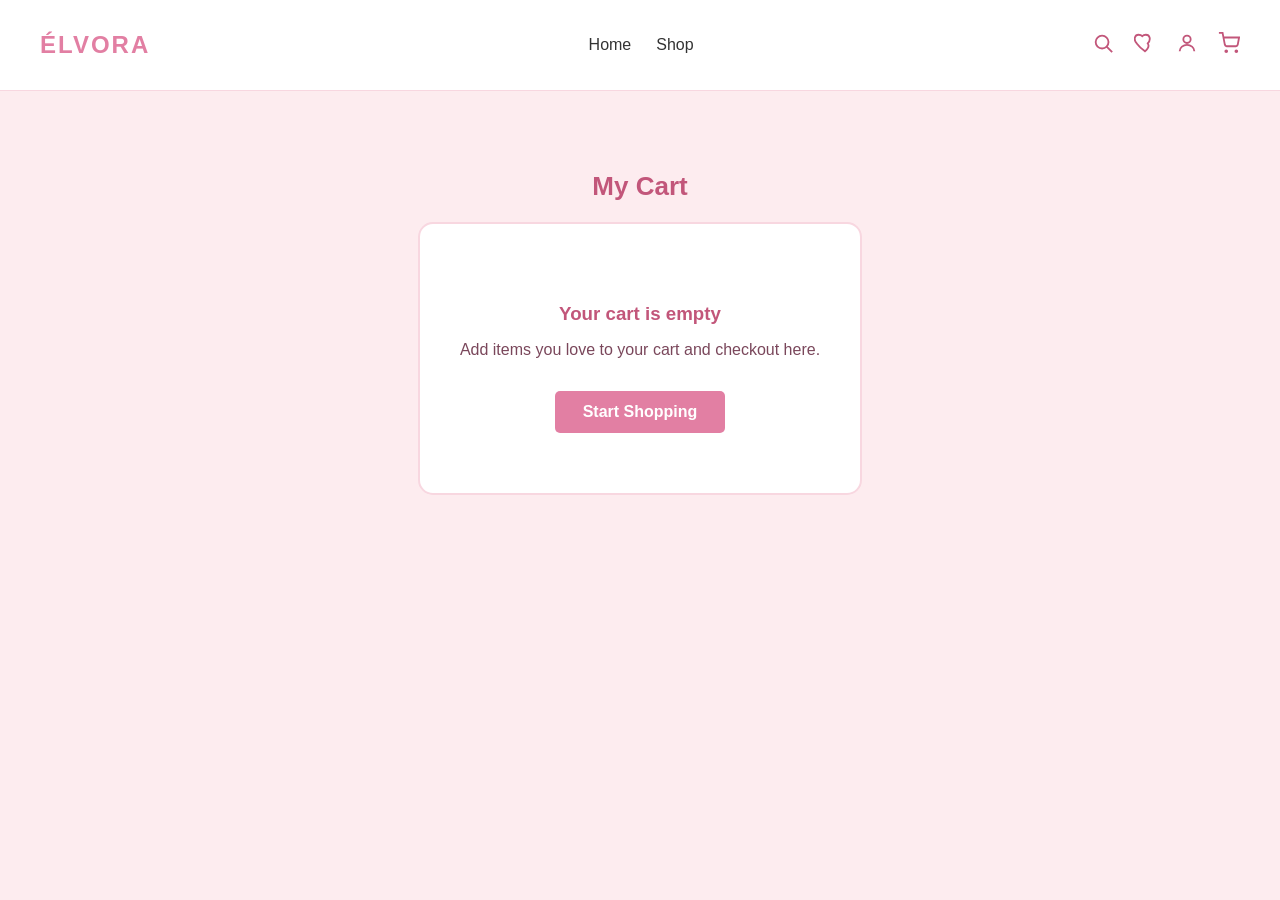
<file: cart.html>
<!DOCTYPE html>
<html lang="en">
<head>
    <meta charset="UTF-8">
    <meta name="viewport" content="width=device-width, initial-scale=1.0">
    <title>ELVORA - Cart</title>
    <link rel="stylesheet" href="style.css">
</head>
<body>

<nav class="navbar">
    <div class="logo">ÉLVORA</div>

    <ul class="nav-links">
        <li><a href="home.html">Home</a></li>
        <li><a href="shop.html">Shop</a></li>
    </ul>

    <div class="nav-icons">
        <!-- Search Icon -->
        <a href="#" id="search-btn" class="icon">
            <svg width="22" height="22" viewBox="0 0 24 24" fill="none">
                <circle cx="11" cy="11" r="7" stroke="#C2567A" stroke-width="2"/>
                <line x1="16" y1="16" x2="22" y2="22" stroke="#C2567A" stroke-width="2"/>
            </svg>
        </a>

        <!-- Wishlist Icon -->
        <a href="wishlist.html" class="icon">
            <svg width="22" height="22" viewBox="0 0 24 24" fill="none">
                <path d="M12 21s-6-4.35-9-8.5C-1 8 1 3 5 3c2.54 0 4 1.5 4 1.5S10.46 3 13 3c4 0 6 5 2 9.5C18 16.65 12 21 12 21z"
                      stroke="#C2567A" stroke-width="2" fill="none"/>
            </svg>
        </a>

        <!-- Profile Icon -->
        <a href="#" id="profile-btn" class="icon">
            <svg width="22" height="22" viewBox="0 0 24 24" fill="none">
                <circle cx="12" cy="8" r="4" stroke="#C2567A" stroke-width="2"/>
                <path d="M4 21c0-4 4-7 8-7s8 3 8 7" stroke="#C2567A" stroke-width="2" fill="none"/>
            </svg>
        </a>

        <!-- Cart Icon -->
        <a href="cart.html" class="icon">
            <svg width="22" height="22" viewBox="0 0 24 24" fill="none">
                <circle cx="9" cy="21" r="1" stroke="#C2567A" stroke-width="2"/>
                <circle cx="20" cy="21" r="1" stroke="#C2567A" stroke-width="2"/>
                <path d="M1 1h4l2.5 13a2 2 0 0 0 2 1.5h10a2 2 0 0 0 2-1.5L23 6H6"
                      stroke="#C2567A" stroke-width="2" fill="none"/>
            </svg>
        </a>
    </div>
</nav>

<!-- Search Modal -->
<div id="search-panel" class="search-modal" aria-label="Search panel">
    <span class="close-btn" id="search-close">&times;</span>
    <div class="search-modal-content">
        <input id="search-input" type="text" placeholder="Search products, categories...">
        <button id="search-submit" class="btn">Search</button>
    </div>
</div>

<!-- Profile Modal -->
<div id="profile-panel" class="search-modal" aria-label="Profile panel">
    <span class="close-btn" id="profile-close">&times;</span>
    <div class="search-modal-content">
        <h2>Your Account</h2>
        <a href="myaccount.html" class="btn">My Account</a>
        <a href="myorders.html" class="btn">Orders</a>
        <a href="wishlist.html" class="btn">Wishlist</a>
        <button class="btn" onclick="logoutUser()">Logout</button>
    </div>
</div>

<div class="container">
    <h2 class="section-title">My Cart</h2>

    <div id="cart-container">
        <div id="empty-cart" class="empty-state">
            <h3>Your cart is empty</h3>
            <p>Add items you love to your cart and checkout here.</p>
            <a href="shop.html" class="btn">Start Shopping</a>
        </div>
    </div>

    <div id="cart-total" class="cart-total"></div>
</div>

<script>
// Modal functionality
const searchBtn = document.getElementById('search-btn');
const profileBtn = document.getElementById('profile-btn');
const searchPanel = document.getElementById('search-panel');
const profilePanel = document.getElementById('profile-panel');
const searchClose = document.getElementById('search-close');
const profileClose = document.getElementById('profile-close');

searchBtn.addEventListener('click', e => { e.preventDefault(); searchPanel.style.display = 'flex'; });
profileBtn.addEventListener('click', e => { e.preventDefault(); profilePanel.style.display = 'flex'; });
searchClose.addEventListener('click', () => { searchPanel.style.display = 'none'; });
profileClose.addEventListener('click', () => { profilePanel.style.display = 'none'; });
window.addEventListener('click', e => {
    if (e.target === searchPanel) searchPanel.style.display = 'none';
    if (e.target === profilePanel) profilePanel.style.display = 'none';
});

// Full productsData from wishlist.html
const productsData = {
    dress1: { title: "Elegant Pink Feather Dress", price: "₹1,299", images: ["images/shop-dress-01.jpg"] },
    dress2: { title: "Soft Pink Corset Dress", price: "₹1,499", images: ["images/dress2.jpg.jpg"] },
    dress3: { title: "Elegant Bodycon Dress", price: "₹1,799", images: ["images/dress3.jpg.jpg"] },
    dress4: { title: "Summer Frill Dress", price: "₹1,099", images: ["images/shop-dress-02.jpg"] },
    dress5: { title: "Cotton Midi Dress", price: "₹1,399", images: ["images/dress1.jpg.jpg"] },
    dress6: { title: "Chic Wrap Dress", price: "₹1,899", images: ["images/download (13).jpg"] },
    top1: { title: "White Ruffle Top", price: "₹799", images: ["images/top1.jpg.jpg"] },
    top2: { title: "Pink Satin Top", price: "₹899", images: ["images/top2.jpg.jpg"] },
    top3: { title: "Off-Shoulder Top", price: "₹999", images: ["images/top3.jpg.jpg"] },
    top4: { title: "Floral Puff Sleeve Top", price: "₹899", images: ["images/top4.jpg.jpg"] },
    winter1: { title: "Beige Wool Coat", price: "₹2,499", images: ["images/trend1.jpg.jpg"] },
    winter2: { title: "Blazer with Bottom", price: "₹1,499", images: ["images/trend2.jpg.jpg"] },
    winter3: { title: "Pink Coat with Bottom", price: "₹1,799", images: ["images/trend3.jpg.jpg"] }
    // ... add all other products as in wishlist.html
};

// Cart functions
function getCart() {
    const cart = localStorage.getItem('elvora_cart');
    return cart ? JSON.parse(cart) : [];
}

function saveCart(cart) {
    localStorage.setItem('elvora_cart', JSON.stringify(cart));
}

function removeFromCart(productId) {
    let cart = getCart();
    cart = cart.filter(item => item.id !== productId);
    saveCart(cart);
    displayCart();
}

function displayCart() {
    const cart = getCart();
    const container = document.getElementById('cart-container');
    const emptyState = document.getElementById('empty-cart');
    const cartTotal = document.getElementById('cart-total');

    if (cart.length === 0) {
        emptyState.style.display = 'block';
        container.innerHTML = '';
        container.appendChild(emptyState);
        cartTotal.innerHTML = '';
        return;
    }

    emptyState.style.display = 'none';

    const cartGrid = document.createElement('div');
    cartGrid.className = 'shop-grid';

    let totalPrice = 0;

    cart.forEach(item => {
        const product = productsData[item.id];
        if (!product) return;

        const quantity = item.quantity || 1;
        const priceNumber = Number(product.price.replace('₹','').replace(',',''));
        totalPrice += priceNumber * quantity;

        const card = document.createElement('div');
        card.className = 'shop-card cart-card';
        card.innerHTML = `
            <img src="${product.images[0]}" alt="${product.title}">
            <h3>${product.title}</h3>
            <p class="price">${product.price} x ${quantity}</p>
            <button class="btn small-btn remove-btn" onclick="removeFromCart('${item.id}')">Remove</button>
        `;
        cartGrid.appendChild(card);
    });

    container.innerHTML = '';
    container.appendChild(cartGrid);

    cartTotal.innerHTML = `<h3>Total: ₹${totalPrice.toLocaleString()}</h3>`;
}

document.addEventListener('DOMContentLoaded', displayCart);

// Logout function
function logoutUser() {
    localStorage.clear();
    alert('Logged out successfully!');
    window.location.href = 'home.html';
}
</script>

</body>
</html>
</file>
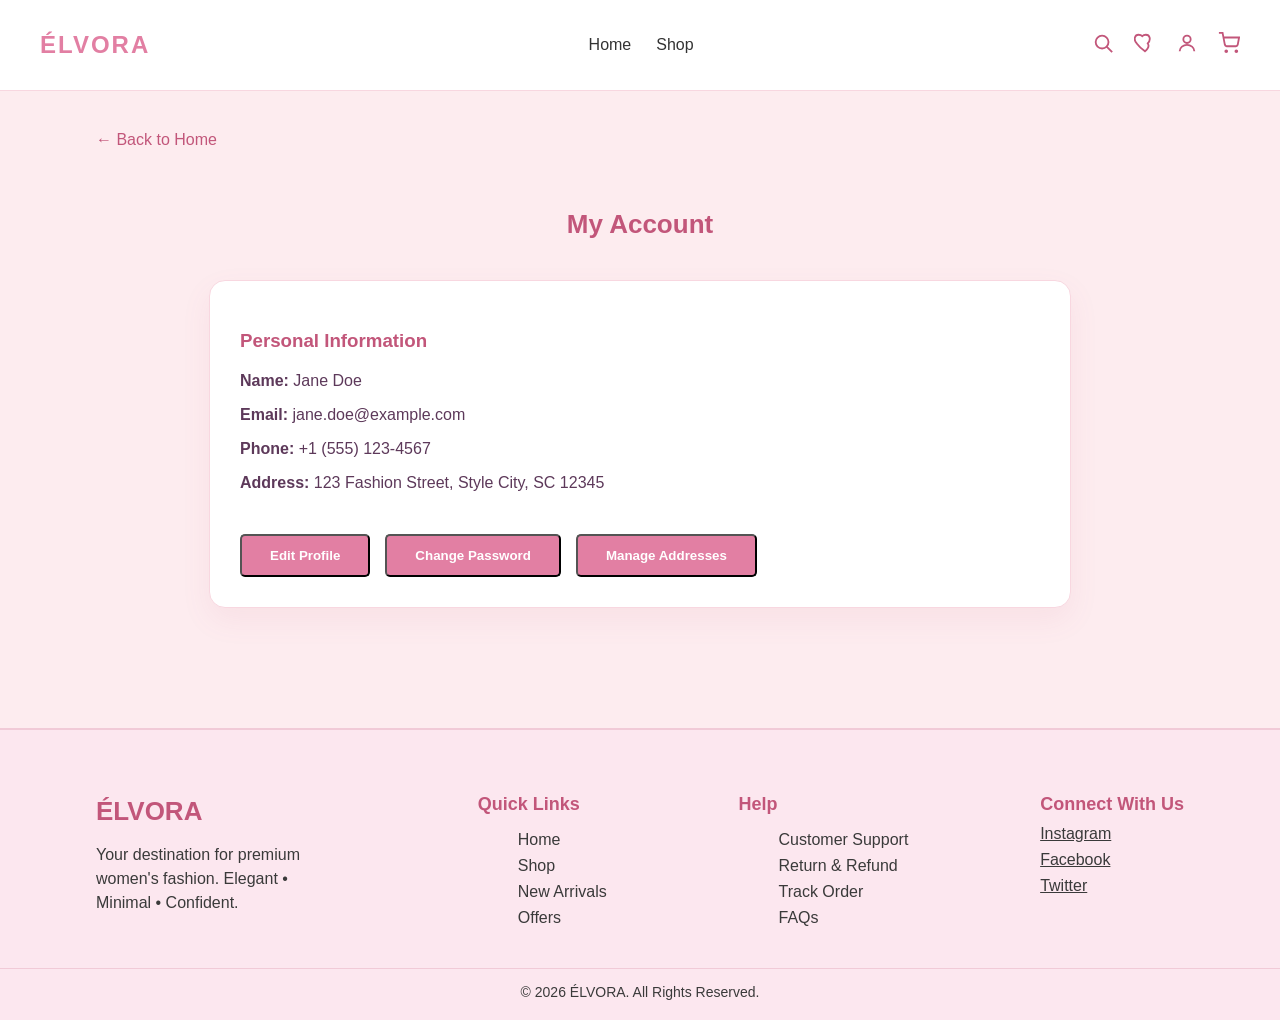
<file: myaccount.html>
<!DOCTYPE html>
<html lang="en">
<head>
    <meta charset="UTF-8">
    <meta name="viewport" content="width=device-width, initial-scale=1.0">
    <title>ÉLVORA - My Account</title>
    <link rel="stylesheet" href="style.css">
</head>
<body>

<nav class="navbar">
    <div class="logo">ÉLVORA</div>

    <ul class="nav-links">
        <li><a href="home.html">Home</a></li>
        <li><a href="shop.html">Shop</a></li>
    </ul>

    <div class="nav-icons">
        <a href="#" id="search-btn" class="icon">
            <svg width="22" height="22" viewBox="0 0 24 24" fill="none">
                <circle cx="11" cy="11" r="7" stroke="#C2567A" stroke-width="2"/>
                <line x1="16" y1="16" x2="22" y2="22" stroke="#C2567A" stroke-width="2"/>
            </svg>
        </a>

        <a href="wishlist.html" class="icon">
            <svg width="22" height="22" viewBox="0 0 24 24" fill="none">
                <path d="M12 21s-6-4.35-9-8.5C-1 8 1 3 5 3c2.54 0 4 1.5 4 1.5S10.46 3 13 3c4 0 6 5 2 9.5C18 16.65 12 21 12 21z" 
                      stroke="#C2567A" stroke-width="2" fill="none"/>
            </svg>
        </a>

        <a href="#" id="profile-btn" class="icon">
            <svg width="22" height="22" viewBox="0 0 24 24" fill="none">
                <circle cx="12" cy="8" r="4" stroke="#C2567A" stroke-width="2"/>
                <path d="M4 21c0-4 4-7 8-7s8 3 8 7" stroke="#C2567A" stroke-width="2" fill="none"/>
            </svg>
        </a>
        <a href="cart.html" id="cart-btn" class="icon">
            <svg width="22" height="22" viewBox="0 0 24 24" fill="none">
                <circle cx="9" cy="21" r="1" stroke="#C2567A" stroke-width="2"/>
                <circle cx="20" cy="21" r="1" stroke="#C2567A" stroke-width="2"/>
                <path d="M1 1h4l2.5 13a2 2 0 0 0 2 1.5h10a2 2 0 0 0 2-1.5L23 6H6"
                      stroke="#C2567A" stroke-width="2" fill="none"/>
            </svg>
        </a>
    </div>
</nav>

<div id="search-panel" class="search-modal" aria-label="Search panel">
    <span class="close-btn" id="search-close">&times;</span>
    <div class="search-modal-content">
        <input id="search-input" type="text" placeholder="Search products, categories...">
        <button id="search-submit" class="btn">Search</button>
    </div>
</div>

<div id="profile-panel" class="search-modal" aria-label="Profile panel">
    <span class="close-btn" id="profile-close">&times;</span>
    <div class="search-modal-content">
        <h2>Your Account</h2>
        <a href="myaccount.html" class="btn">My Account</a>
        <a href="myorders.html" class="btn">Orders</a>
        <a href="wishlist.html" class="btn">Wishlist</a>
        <button class="btn" onclick="logoutUser()">Logout</button>
    </div>
</div>

<div class="container">
    <a href="home.html" class="back-btn">&larr; Back to Home</a>
    <h2 class="section-title">My Account</h2>

    <div class="account-card">
        <div class="account-info">
            <h3>Personal Information</h3>
            <p><strong>Name:</strong> <span id="display-name">Jane Doe</span></p>
            <p><strong>Email:</strong> <span id="display-email">jane.doe@example.com</span></p>
            <p><strong>Phone:</strong> <span id="display-phone">+1 (555) 123-4567</span></p>
            <p><strong>Address:</strong> <span id="display-address">123 Fashion Street, Style City, SC 12345</span></p>
        </div>

        <div class="account-actions">
            <button class="btn" onclick="editProfile()">Edit Profile</button>
            <button class="btn" onclick="changePassword()">Change Password</button>
            <button class="btn" onclick="manageAddresses()">Manage Addresses</button>
        </div>
    </div>
</div>

<!-- Edit Profile Modal -->
<div id="edit-profile-modal" class="modal">
    <div class="modal-content">
        <span class="close-btn" onclick="closeModal('edit-profile-modal')">&times;</span>
        <h2>Edit Profile</h2>
        <form id="edit-profile-form">
            <label for="name">Name:</label>
            <input type="text" id="name" required>
            <label for="email">Email:</label>
            <input type="email" id="email" required>
            <label for="phone">Phone:</label>
            <input type="tel" id="phone" required>
            <button type="submit" class="btn">Save Changes</button>
        </form>
    </div>
</div>

<!-- Change Password Modal -->
<div id="change-password-modal" class="modal">
    <div class="modal-content">
        <span class="close-btn" onclick="closeModal('change-password-modal')">&times;</span>
        <h2>Change Password</h2>
        <form id="change-password-form">
            <label for="current-password">Current Password:</label>
            <input type="password" id="current-password" required>
            <label for="new-password">New Password:</label>
            <input type="password" id="new-password" required>
            <label for="confirm-password">Confirm New Password:</label>
            <input type="password" id="confirm-password" required>
            <button type="submit" class="btn">Change Password</button>
        </form>
    </div>
</div>

<!-- Manage Addresses Modal -->
<div id="manage-addresses-modal" class="modal">
    <div class="modal-content">
        <span class="close-btn" onclick="closeModal('manage-addresses-modal')">&times;</span>
        <h2>Manage Addresses</h2>
        <form id="manage-addresses-form">
            <label for="address">Address:</label>
            <textarea id="address" required></textarea>
            <button type="submit" class="btn">Save Address</button>
        </form>
    </div>
</div>

<footer class="elvora-footer">
    <div class="footer-container">
        <div class="footer-section">
            <h3>ÉLVORA</h3>
            <p>Your destination for premium women's fashion.  
            Elegant • Minimal • Confident.</p>
        </div>
        <div class="footer-section">
            <h4>Quick Links</h4>
            <ul>
                <li><a href="home.html">Home</a></li>
                <li><a href="shop.html">Shop</a></li>
                <li><a href="#">New Arrivals</a></li>
                <li><a href="#">Offers</a></li>
            </ul>
        </div>
        <div class="footer-section">
            <h4>Help</h4>
            <ul>
                <li><a href="#">Customer Support</a></li>
                <li><a href="#">Return & Refund</a></li>
                <li><a href="#">Track Order</a></li>
                <li><a href="#">FAQs</a></li>
            </ul>
        </div>
        <div class="footer-section">
            <h4>Connect With Us</h4>
            <div class="footer-socials">
                <a href="#">Instagram</a>
                <a href="#">Facebook</a>
                <a href="#">Twitter</a>
            </div>
        </div>
    </div>
    <div class="footer-bottom">
        © 2026 ÉLVORA. All Rights Reserved.
    </div>
</footer>

<script>
// Modal functionality
const searchBtn = document.getElementById('search-btn');
const profileBtn = document.getElementById('profile-btn');
const searchPanel = document.getElementById('search-panel');
const profilePanel = document.getElementById('profile-panel');
const searchClose = document.getElementById('search-close');
const profileClose = document.getElementById('profile-close');

searchBtn.addEventListener('click', (e) => {
    e.preventDefault();
    searchPanel.style.display = 'flex';
});

profileBtn.addEventListener('click', (e) => {
    e.preventDefault();
    profilePanel.style.display = 'flex';
});

searchClose.addEventListener('click', () => { searchPanel.style.display = 'none'; });
profileClose.addEventListener('click', () => { profilePanel.style.display = 'none'; });
window.addEventListener('click', (e) => {
    if (e.target === searchPanel) searchPanel.style.display = 'none';
    if (e.target === profilePanel) profilePanel.style.display = 'none';
});

// Account functions
function getUserInfo() {
    const user = localStorage.getItem('elvora_user');
    return user ? JSON.parse(user) : {
        name: 'Jane Doe',
        email: 'jane.doe@example.com',
        phone: '+1 (555) 123-4567',
        address: '123 Fashion Street, Style City, SC 12345'
    };
}

function saveUserInfo(user) {
    localStorage.setItem('elvora_user', JSON.stringify(user));
}

function displayUserInfo() {
    const user = getUserInfo();
    document.getElementById('display-name').textContent = user.name;
    document.getElementById('display-email').textContent = user.email;
    document.getElementById('display-phone').textContent = user.phone;
    document.getElementById('display-address').textContent = user.address;
}

function closeModal(modalId) {
    document.getElementById(modalId).style.display = 'none';
}

function editProfile() {
    const user = getUserInfo();
    document.getElementById('name').value = user.name;
    document.getElementById('email').value = user.email;
    document.getElementById('phone').value = user.phone;
    document.getElementById('edit-profile-modal').style.display = 'block';
}

function changePassword() {
    document.getElementById('change-password-modal').style.display = 'block';
}

function manageAddresses() {
    const user = getUserInfo();
    document.getElementById('address').value = user.address;
    document.getElementById('manage-addresses-modal').style.display = 'block';
}

// Form event listeners
document.getElementById('edit-profile-form').addEventListener('submit', function(e) {
    e.preventDefault();
    const user = {
        name: document.getElementById('name').value,
        email: document.getElementById('email').value,
        phone: document.getElementById('phone').value,
        address: getUserInfo().address
    };
    saveUserInfo(user);
    displayUserInfo();
    closeModal('edit-profile-modal');
    alert('Profile updated successfully!');
});

document.getElementById('change-password-form').addEventListener('submit', function(e) {
    e.preventDefault();
    const newPass = document.getElementById('new-password').value;
    const confirmPass = document.getElementById('confirm-password').value;
    if (newPass !== confirmPass) {
        alert('New passwords do not match!');
        return;
    }
    // In a real app, validate current password and update
    alert('Password changed successfully!');
    closeModal('change-password-modal');
});

document.getElementById('manage-addresses-form').addEventListener('submit', function(e) {
    e.preventDefault();
    const user = getUserInfo();
    user.address = document.getElementById('address').value;
    saveUserInfo(user);
    displayUserInfo();
    closeModal('manage-addresses-modal');
    alert('Address updated successfully!');
});

// Initialize
document.addEventListener('DOMContentLoaded', function() {
    displayUserInfo();
});

// Logout function
function logoutUser() {
    localStorage.clear();
    alert('Logged out successfully!');
    window.location.href = 'home.html';
}
</script>

</body>
</html>
</file>
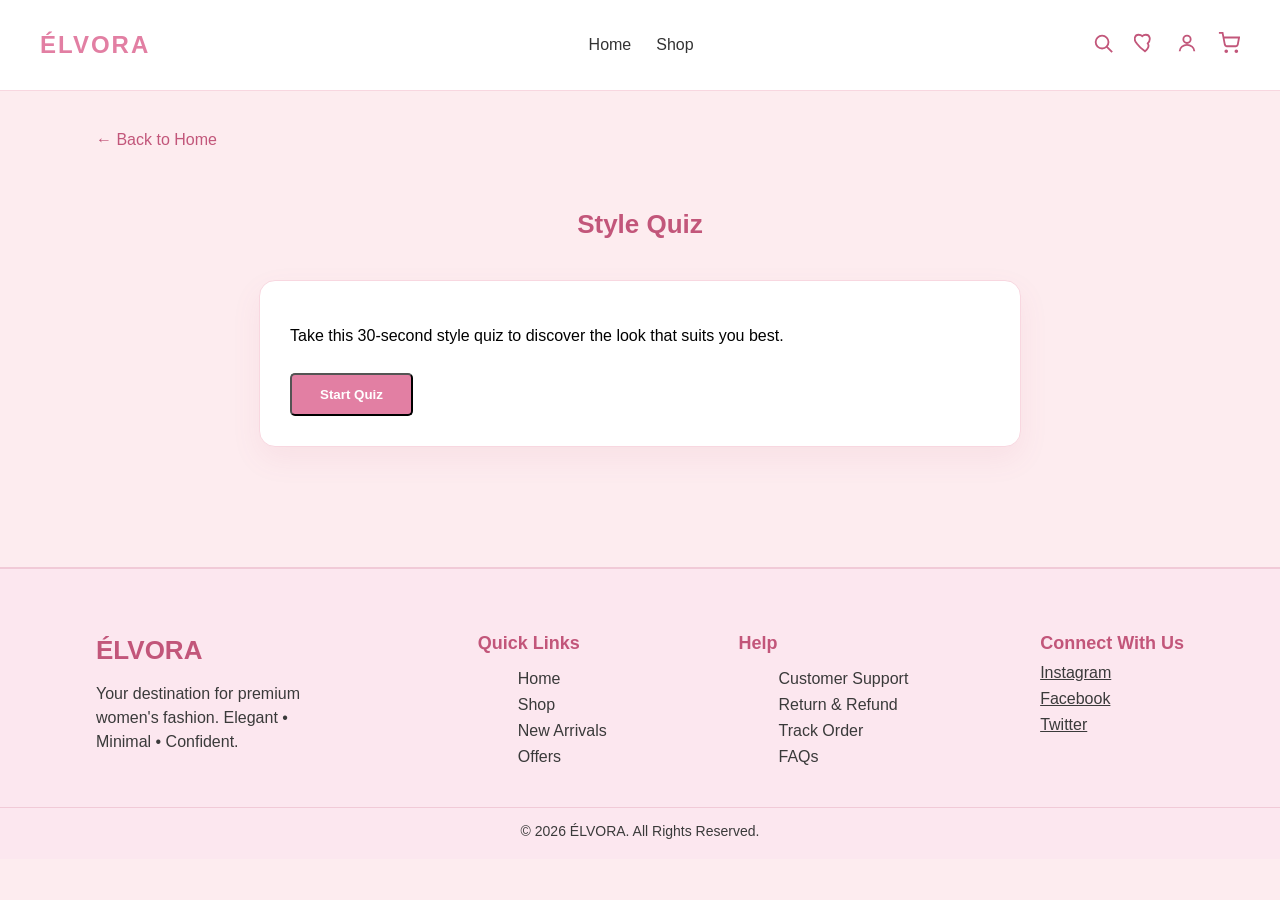
<file: quiz.html>
<!DOCTYPE html>
<html lang="en">
<head>
    <meta charset="UTF-8">
    <meta name="viewport" content="width=device-width, initial-scale=1.0">
    <title>ÉLVORA - Style Quiz</title>
    <link rel="stylesheet" href="style.css">
</head>
<body>

<nav class="navbar">
    <div class="logo">ÉLVORA</div>

    <ul class="nav-links">
        <li><a href="home.html">Home</a></li>
        <li><a href="shop.html">Shop</a></li>
    </ul>

    <div class="nav-icons">
        <a href="#" id="search-btn" class="icon">
            <svg width="22" height="22" viewBox="0 0 24 24" fill="none">
                <circle cx="11" cy="11" r="7" stroke="#C2567A" stroke-width="2"/>
                <line x1="16" y1="16" x2="22" y2="22" stroke="#C2567A" stroke-width="2"/>
            </svg>
        </a>

        <a href="wishlist.html" class="icon">
            <svg width="22" height="22" viewBox="0 0 24 24" fill="none">
                <path d="M12 21s-6-4.35-9-8.5C-1 8 1 3 5 3c2.54 0 4 1.5 4 1.5S10.46 3 13 3c4 0 6 5 2 9.5C18 16.65 12 21 12 21z" 
                      stroke="#C2567A" stroke-width="2" fill="none"/>
            </svg>
        </a>

        <a href="#" id="profile-btn" class="icon">
            <svg width="22" height="22" viewBox="0 0 24 24" fill="none">
                <circle cx="12" cy="8" r="4" stroke="#C2567A" stroke-width="2"/>
                <path d="M4 21c0-4 4-7 8-7s8 3 8 7" stroke="#C2567A" stroke-width="2" fill="none"/>
            </svg>
        </a>
        <a href="cart.html" id="cart-btn" class="icon">
            <svg width="22" height="22" viewBox="0 0 24 24" fill="none">
                <circle cx="9" cy="21" r="1" stroke="#C2567A" stroke-width="2"/>
                <circle cx="20" cy="21" r="1" stroke="#C2567A" stroke-width="2"/>
                <path d="M1 1h4l2.5 13a2 2 0 0 0 2 1.5h10a2 2 0 0 0 2-1.5L23 6H6"
                      stroke="#C2567A" stroke-width="2" fill="none"/>
            </svg>
        </a>
    </div>
</nav>

<div id="search-panel" class="search-modal" aria-label="Search panel">
    <span class="close-btn" id="search-close">&times;</span>
    <div class="search-modal-content">
        <input id="search-input" type="text" placeholder="Search products, categories...">
        <button id="search-submit" class="btn">Search</button>
    </div>
</div>

<div id="profile-panel" class="search-modal" aria-label="Profile panel">
    <span class="close-btn" id="profile-close">&times;</span>
    <div class="search-modal-content">
        <h2>Your Account</h2>
        <a href="myaccount.html" class="btn">My Account</a>
        <a href="myorders.html" class="btn">Orders</a>
        <a href="wishlist.html" class="btn">Wishlist</a>
        <button class="btn" onclick="logoutUser()">Logout</button>
    </div>
</div>

<div class="container">
    <a href="home.html" class="back-btn">&larr; Back to Home</a>
    <h2 class="section-title">Style Quiz</h2>

    <div class="quiz-card">
        <div class="quiz-intro">
            <p>Take this 30-second style quiz to discover the look that suits you best.</p>
            <button id="start-quiz" class="btn">Start Quiz</button>
        </div>

        <div class="quiz-questions hidden">
            <div class="quiz-header">
                <span id="quiz-step">Question 1 of 3</span>
                <span id="quiz-timer">30s</span>
            </div>
            <div id="quiz-question" class="quiz-question"></div>
            <div id="quiz-options" class="quiz-options"></div>
        </div>

        <div class="quiz-result hidden">
            <h3>Your style result</h3>
            <p id="quiz-result-text"></p>
            <a id="quiz-result-link" class="btn" href="#">Shop this look</a>
            <button id="quiz-restart" class="btn secondary">Try Again</button>
        </div>
    </div>
</div>

<footer class="elvora-footer">
    <div class="footer-container">
        <div class="footer-section">
            <h3>ÉLVORA</h3>
            <p>Your destination for premium women's fashion.  
            Elegant • Minimal • Confident.</p>
        </div>
        <div class="footer-section">
            <h4>Quick Links</h4>
            <ul>
                <li><a href="home.html">Home</a></li>
                <li><a href="shop.html">Shop</a></li>
                <li><a href="#">New Arrivals</a></li>
                <li><a href="#">Offers</a></li>
            </ul>
        </div>
        <div class="footer-section">
            <h4>Help</h4>
            <ul>
                <li><a href="#">Customer Support</a></li>
                <li><a href="#">Return & Refund</a></li>
                <li><a href="#">Track Order</a></li>
                <li><a href="#">FAQs</a></li>
            </ul>
        </div>
        <div class="footer-section">
            <h4>Connect With Us</h4>
            <div class="footer-socials">
                <a href="#">Instagram</a>
                <a href="#">Facebook</a>
                <a href="#">Twitter</a>
            </div>
        </div>
    </div>
    <div class="footer-bottom">
        © 2026 ÉLVORA. All Rights Reserved.
    </div>
</footer>

<script>
const quizData = [
    {
        question: "Choose your favorite color palette:",
        answers: [
            { text: "Soft pastels & florals", style: "romantic" },
            { text: "Monochrome neutrals", style: "minimal" },
            { text: "Bold prints & bright accents", style: "bold" }
        ]
    },
    {
        question: "What piece makes you feel most confident?",
        answers: [
            { text: "A flowy dress", style: "romantic" },
            { text: "A tailored top", style: "minimal" },
            { text: "A statement jacket", style: "bold" }
        ]
    },
    {
        question: "Pick an accessory style:",
        answers: [
            { text: "Pearl earrings", style: "romantic" },
            { text: "Clean gold hoops", style: "minimal" },
            { text: "A chunky bag", style: "bold" }
        ]
    }
];

const resultMap = {
    romantic: {
        title: "Romantic Dream",
        description: "Soft silhouettes and feminine details are your vibe. Explore dresses and dreamy pieces tailored for a romantic wardrobe.",
        linkText: "Shop Dresses",
        linkUrl: "dresses.html"
    },
    minimal: {
        title: "Minimal Chic",
        description: "Clean lines and neutral tones suit you best. Discover elegant tops and modern everyday staples.",
        linkText: "Shop Tops",
        linkUrl: "tops.html"
    },
    bold: {
        title: "Bold Statement",
        description: "You love striking looks and standout pieces. Check out our layered sets and trending looks for daring style.",
        linkText: "Shop Lookbook",
        linkUrl: "top&bottom.html"
    }
};

const startButton = document.getElementById('start-quiz');
const introPanel = document.querySelector('.quiz-intro');
const questionsPanel = document.querySelector('.quiz-questions');
const resultPanel = document.querySelector('.quiz-result');
const quizQuestion = document.getElementById('quiz-question');
const quizOptions = document.getElementById('quiz-options');
const quizStep = document.getElementById('quiz-step');
const quizTimer = document.getElementById('quiz-timer');
const quizResultText = document.getElementById('quiz-result-text');
const quizResultLink = document.getElementById('quiz-result-link');
const quizRestart = document.getElementById('quiz-restart');

let currentQuestion = 0;
let timerValue = 30;
let timerInterval;
let scores = { romantic: 0, minimal: 0, bold: 0 };
let answersChosen = 0;

function showQuestion() {
    const current = quizData[currentQuestion];
    quizStep.textContent = `Question ${currentQuestion + 1} of ${quizData.length}`;
    quizQuestion.textContent = current.question;
    quizOptions.innerHTML = '';

    current.answers.forEach(answer => {
        const button = document.createElement('button');
        button.type = 'button';
        button.className = 'quiz-option';
        button.textContent = answer.text;
        button.dataset.style = answer.style;
        button.addEventListener('click', selectAnswer);
        quizOptions.appendChild(button);
    });
}

function selectAnswer(event) {
    const style = event.currentTarget.dataset.style;
    scores[style] += 1;
    answersChosen += 1;
    currentQuestion += 1;

    if (currentQuestion < quizData.length) {
        showQuestion();
    } else {
        endQuiz();
    }
}

function startQuiz() {
    introPanel.classList.add('hidden');
    questionsPanel.classList.remove('hidden');
    resultPanel.classList.add('hidden');
    currentQuestion = 0;
    answersChosen = 0;
    timerValue = 30;
    scores = { romantic: 0, minimal: 0, bold: 0 };
    quizTimer.textContent = `${timerValue}s`;
    showQuestion();
    timerInterval = setInterval(updateTimer, 1000);
}

function updateTimer() {
    timerValue -= 1;
    if (timerValue <= 0) {
        timerValue = 0;
        clearInterval(timerInterval);
        endQuiz();
    }
    quizTimer.textContent = `${timerValue}s`;
}

function endQuiz() {
    clearInterval(timerInterval);
    questionsPanel.classList.add('hidden');
    resultPanel.classList.remove('hidden');

    const winningStyle = Object.keys(scores).reduce((a, b) => scores[a] >= scores[b] ? a : b);
    const result = resultMap[winningStyle];
    quizResultText.innerHTML = `<strong>${result.title}</strong><br>${result.description}`;
    quizResultLink.textContent = result.linkText;
    quizResultLink.href = result.linkUrl;
}

function restartQuiz() {
    introPanel.classList.remove('hidden');
    questionsPanel.classList.add('hidden');
    resultPanel.classList.add('hidden');
    clearInterval(timerInterval);
}

startButton.addEventListener('click', startQuiz);
quizRestart.addEventListener('click', restartQuiz);

const searchBtn = document.getElementById('search-btn');
const profileBtn = document.getElementById('profile-btn');
const searchPanel = document.getElementById('search-panel');
const profilePanel = document.getElementById('profile-panel');
const searchClose = document.getElementById('search-close');
const profileClose = document.getElementById('profile-close');

searchBtn.addEventListener('click', (e) => {
    e.preventDefault();
    searchPanel.style.display = 'flex';
});

profileBtn.addEventListener('click', (e) => {
    e.preventDefault();
    profilePanel.style.display = 'flex';
});

searchClose.addEventListener('click', () => { searchPanel.style.display = 'none'; });
profileClose.addEventListener('click', () => { profilePanel.style.display = 'none'; });
window.addEventListener('click', (e) => {
    if (e.target === searchPanel) searchPanel.style.display = 'none';
    if (e.target === profilePanel) profilePanel.style.display = 'none';
});

// Logout function
function logoutUser() {
    localStorage.clear();
    alert('Logged out successfully!');
    window.location.href = 'home.html';
}
</script>

</body>
</html>
</file>
<file: style.css>
/* GENERAL */
body {
    margin: 0;
    font-family: Arial, sans-serif;
    background: #FDECEF;   /* Soft blush background */
}

/* NAVBAR */
.navbar {
    position: relative;
    display: flex;
    justify-content: space-between;
    align-items: center;
    padding: 20px 40px;
    background: white;
    border-bottom: 1px solid #F8D7E0;  /* soft rose border */
}

.logo {
    font-size: 24px;
    font-weight: bold;
    letter-spacing: 2px;
    color: #E27FA3;   /* rose-pink brand color */
}

.navbar ul {
    display: flex;
    gap: 25px;
    list-style: none;
}

.navbar a {
    text-decoration: none;
    color: #333;
    font-weight: 500;
}

.nav-links {
    display: flex;
    gap: 30px;
    list-style: none;
}

.nav-links a {
    text-decoration: none;
    color: #333;
    font-weight: 500;
}

.nav-icons {
    display: flex;
    gap: 20px;
}

.cart-count {
    position: absolute;
    top: -8px;
    right: -8px;
    background: #E27FA3;
    color: white;
    border-radius: 50%;
    width: 18px;
    height: 18px;
    font-size: 12px;
    display: flex;
    align-items: center;
    justify-content: center;
    font-weight: bold;
}

.icon {
    position: relative;
}

.icon svg {
    cursor: pointer;
    transition: 0.2s ease-in-out;
}

.icon svg:hover {
    transform: scale(1.15);
    stroke: #E27FA3;
}

.dropdown-panel {
    position: absolute;
    top: 66px;
    right: 20px;
    background: #fff;
    border: 1px solid #F8D7E0;
    border-radius: 10px;
    box-shadow: 0 10px 24px rgba(0,0,0,0.1);
    padding: 12px;
    width: 220px;
    display: none;
    z-index: 999;
}

.dropdown-panel.visible {
    display: block;
}

.dropdown-panel input {
    width: 100%;
    margin-bottom: 8px;
    padding: 8px;
    border: 1px solid #E6A4B9;
    border-radius: 6px;
    outline: none;
}

.dropdown-panel a,
.dropdown-panel button {
    display: block;
    width: 100%;
    margin-bottom: 6px;
    text-align: left;
    padding: 7px;
    background: #fff;
    border: 1px solid #F8D7E0;
    border-radius: 6px;
    color: #3a3a3a;
    text-decoration: none;
    font-weight: 500;
}

.dropdown-panel button:hover,
.dropdown-panel a:hover {
    background: #FDECEF;
    color: #C2567A;
}

/* HERO SECTION */
.hero {
    display: flex;
    justify-content: space-between;
    align-items: center;
    padding: 60px;
    background: #FDECEF;
}

.hero-text h1 {
    font-size: 48px;
    color: #C2567A;
}

.hero-text p {
    font-size: 18px;
    color: #7A475B;
}

.btn {
    background: #E27FA3;      /* Pink button */
    color: white;
    padding: 12px 28px;
    text-decoration: none;
    border-radius: 5px;
    display: inline-block;
    margin-top: 12px;
    font-weight: 600;
    transition: transform 0.3s ease, box-shadow 0.3s ease, background 0.3s ease;
}

.btn:hover {
    background: #C2567A;
    transform: translateY(-4px);
    box-shadow: 0 10px 22px rgba(194, 86, 122, 0.25);
}

/* HERO IMAGE */
.hero-img {
    position: relative;
}

.hero-img img {
    width: 100%;
    max-width: 400px;
    height: auto;
    border-radius: 15px;
    border: 4px solid #F8D7E0;
    box-shadow: 0 8px 25px rgba(194, 86, 122, 0.15);
    transition: transform 0.3s ease, box-shadow 0.3s ease;
    position: relative;
}

.hero-img img::before {
    content: '';
    position: absolute;
    top: 0;
    left: 0;
    right: 0;
    bottom: 0;
    background: linear-gradient(45deg, rgba(194, 86, 122, 0.06), rgba(248, 215, 224, 0.06));
    opacity: 0;
    transition: opacity 0.3s ease;
    border-radius: 15px;
    z-index: 1;
}

.hero-img img:hover::before {
    opacity: 1;
}

.hero-img img:hover {
    transform: scale(1.02);
    box-shadow: 0 12px 35px rgba(194, 86, 122, 0.25);
}

/* HOME PAGE */
.container {
    width: 85%;
    margin: auto;
    padding: 40px 0;
}

.section-title {
    text-align: center;
    margin: 40px 0 20px;
    font-size: 26px;
    color: #C2567A;
}

/* CATEGORY & PRODUCT CARDS */
.categories, .products {
    display: flex;
    justify-content: center;
    gap: 20px;
}

.cat-card, .product-card {
    width: 220px;
    height: 220px;
    background: white;
    display: flex;
    justify-content: center;
    align-items: center;
    border-radius: 15px;
    border: 2px solid #F8D7E0;
    font-weight: 600;
    color: #C2567A;
    overflow: hidden;
    box-shadow: 0 4px 15px rgba(0,0,0,0.08);
    transition: all 0.3s ease;
    position: relative;
}

.cat-card img, .product-card img {
    width: 100%;
    height: 100%;
    object-fit: cover;
    border-radius: 13px;
    transition: transform 0.3s ease;
    position: relative;
}

.cat-card::before, .product-card::before {
    content: '';
    position: absolute;
    top: 0;
    left: 0;
    right: 0;
    bottom: 0;
    background: linear-gradient(45deg, rgba(194, 86, 122, 0.1), rgba(248, 215, 224, 0.1));
    opacity: 0;
    transition: opacity 0.3s ease;
    border-radius: 13px;
    z-index: 1;
}

.cat-card:hover::before, .product-card:hover::before {
    opacity: 1;
}

.cat-card:hover img, .product-card:hover img {
    transform: scale(1.05);
}
/* Home page card hover effect */
.home-card {
    border-radius: 15px;
    overflow: hidden;
    transition: transform 0.3s ease, box-shadow 0.3s ease;
}

.home-card:hover {
    transform: translateY(-8px);
    box-shadow: 0px 12px 25px rgba(194, 86, 122, 0.2);
}

/* QUIZ + AI BOX */
.box {
    width: 80%;
    margin: auto;
    padding: 20px;
    border: 1px solid #F8D7E0;
    background: white;
    text-align: center;
    border-radius: 8px;
    color: #7A475B;
}

.quiz-card {
    max-width: 700px;
    margin: 40px auto;
    padding: 30px;
    background: white;
    border: 1px solid #F8D7E0;
    border-radius: 16px;
    box-shadow: 0 12px 30px rgba(194, 86, 122, 0.08);
}

.quiz-header {
    display: flex;
    justify-content: space-between;
    align-items: center;
    margin-bottom: 20px;
    font-weight: 700;
    color: #C2567A;
}

.quiz-question {
    font-size: 20px;
    margin-bottom: 20px;
    color: #5D395A;
}

.quiz-options {
    display: grid;
    grid-template-columns: repeat(2, minmax(160px, 1fr));
    gap: 16px;
}

.quiz-option {
    background: #FDF0F4;
    border: 1px solid #F8D7E0;
    color: #7A475B;
    padding: 16px;
    border-radius: 12px;
    cursor: pointer;
    transition: transform 0.2s ease, background 0.2s ease;
    font-size: 16px;
    text-align: left;
}

.quiz-option:hover {
    background: #F8D7E0;
    transform: translateY(-2px);
}

.quiz-result {
    text-align: center;
    color: #5D395A;
}

.quiz-result h3 {
    margin-bottom: 16px;
    color: #C2567A;
}

.quiz-result p {
    margin-bottom: 24px;
    line-height: 1.7;
}

.btn.secondary {
    background: #fff;
    color: #C2567A;
    border: 1px solid #C2567A;
}

.hidden {
    display: none;
}

@media (max-width: 760px) {
    .quiz-options {
        grid-template-columns: 1fr;
    }
}

/* ACCOUNT PAGE */
.account-card {
    max-width: 800px;
    margin: 40px auto;
    padding: 30px;
    background: white;
    border: 1px solid #F8D7E0;
    border-radius: 16px;
    box-shadow: 0 12px 30px rgba(194, 86, 122, 0.08);
}

.account-info h3 {
    margin-bottom: 20px;
    color: #C2567A;
}

.account-info p {
    margin-bottom: 10px;
    color: #5D395A;
}

.account-actions {
    margin-top: 30px;
    display: flex;
    gap: 15px;
    flex-wrap: wrap;
}

/* ORDERS PAGE */
.orders-list {
    display: flex;
    flex-direction: column;
    gap: 20px;
}

.order-card {
    background: white;
    border: 1px solid #F8D7E0;
    border-radius: 12px;
    padding: 20px;
    box-shadow: 0 4px 15px rgba(0,0,0,0.08);
}

.order-header {
    display: flex;
    justify-content: space-between;
    align-items: center;
    margin-bottom: 15px;
}

.order-header h3 {
    color: #C2567A;
    margin: 0;
}

.order-status {
    padding: 5px 12px;
    border-radius: 20px;
    font-size: 14px;
    font-weight: bold;
}

.order-status.delivered {
    background: #E8F5E8;
    color: #2E7D32;
}

.order-status.shipped {
    background: #FFF3E0;
    color: #E65100;
}

.order-status.processing {
    background: #E3F2FD;
    color: #1565C0;
}

.order-items {
    display: flex;
    flex-direction: column;
    gap: 10px;
    margin: 15px 0;
}

.order-item {
    display: flex;
    align-items: center;
    gap: 15px;
}

.order-item img {
    width: 60px;
    height: 60px;
    object-fit: cover;
    border-radius: 8px;
    border: 2px solid #F8D7E0;
}

.order-item p {
    margin: 0;
    color: #5D395A;
}

/* LOOKBOOK */
.lookbook {
    display: flex;
    justify-content: center;
    gap: 20px;
    position: relative;
}

.lookbook img {
    width: 300px;
    height: 300px;
    object-fit: cover;
    border-radius: 15px;
    border: 3px solid #F8D7E0;
    box-shadow: 0 6px 20px rgba(0,0,0,0.1);
    transition: transform 0.3s ease, box-shadow 0.3s ease;
    position: relative;
}

.lookbook img::before {
    content: '';
    position: absolute;
    top: 0;
    left: 0;
    right: 0;
    bottom: 0;
    background: linear-gradient(45deg, rgba(194, 86, 122, 0.08), rgba(248, 215, 224, 0.08));
    opacity: 0;
    transition: opacity 0.3s ease;
    border-radius: 15px;
    z-index: 1;
}

.lookbook img:hover::before {
    opacity: 1;
}

.lookbook img:hover {
    transform: scale(1.03);
    box-shadow: 0 10px 30px rgba(194, 86, 122, 0.2);
}



/* SHOP PAGE GRID */
.shop-grid {
    display: grid;
    grid-template-columns: repeat(3, 1fr);
    gap: 25px;
    margin-top: 20px;
}

/* PRODUCT CARD */
.shop-card {
    background: white;
    border: 1px solid #F8D7E0;
    text-align: center;
    padding: 20px;
    border-radius: 12px;
    transition: transform 0.2s;
    position: relative;
}

.shop-card:hover {
    transform: translateY(-8px);
    box-shadow: 0 12px 30px rgba(194, 86, 122, 0.15);
}

.shop-card img {
    width: 100%;
    height: 220px;
    border-radius: 12px;
    border: 3px solid #F8D7E0;
    object-fit: cover;
    box-shadow: 0 4px 15px rgba(0,0,0,0.08);
    transition: transform 0.3s ease;
    position: relative;
}

.shop-card::before {
    content: '';
    position: absolute;
    top: 0;
    left: 0;
    right: 0;
    bottom: 0;
    background: linear-gradient(45deg, rgba(194, 86, 122, 0.05), rgba(248, 215, 224, 0.05));
    opacity: 0;
    transition: opacity 0.3s ease;
    border-radius: 12px;
    z-index: 1;
}

.shop-card:hover::before {
    opacity: 1;
}

.shop-card:hover img {
    transform: scale(1.02);
}

.shop-card h3 {
    margin: 12px 0 5px;
    color: #C2567A;
}

.price {
    color: #7A475B;
    font-size: 18px;
    font-weight: bold;
}

.small-btn {
    padding: 8px 18px;
    font-size: 14px;
}

/* WISHLIST STYLES */
.wishlist-card {
    position: relative;
}

.wishlist-remove {
    position: absolute;
    top: 10px;
    right: 10px;
    background: white;
    border-radius: 50%;
    width: 30px;
    height: 30px;
    display: flex;
    align-items: center;
    justify-content: center;
    cursor: pointer;
    border: 2px solid #C2567A;
    transition: all 0.2s ease;
    z-index: 2;
}

.wishlist-remove:hover {
    background: #C2567A;
    transform: scale(1.1);
}

.wishlist-remove:hover svg {
    stroke: white;
}

.wishlist-actions {
    display: flex;
    gap: 10px;
    justify-content: center;
    margin-top: 10px;
}

.wishlist-actions .btn {
    flex: 1;
    padding: 10px 16px;
    font-size: 14px;
    margin-top: 0;
    border: none;
    cursor: pointer;
}

.wishlist-actions .add-cart-btn {
    background: #C2567A !important;
}

.wishlist-actions .view-details-btn {
    background: #E27FA3;
}

.wishlist-actions .btn:hover {
    transform: translateY(-2px);
    box-shadow: 0 5px 15px rgba(194, 86, 122, 0.3);
}

/* Remove hover effects for wishlist cards */
.wishlist-card:hover {
    transform: none;
    box-shadow: 0 4px 15px rgba(0,0,0,0.08);
}

.wishlist-card:hover::before {
    opacity: 0;
}

.wishlist-card:hover img {
    transform: none;
}

.empty-state {
    text-align: center;
    padding: 60px 20px;
    background: white;
    border-radius: 15px;
    border: 2px solid #F8D7E0;
    max-width: 400px;
    margin: 0 auto;
}

.empty-state svg {
    margin-bottom: 20px;
}

.empty-state h3 {
    color: #C2567A;
    margin-bottom: 10px;
}

.empty-state p {
    color: #7A475B;
    margin-bottom: 20px;
}

/* Image Loading Animation */
.hero-img img,
.cat-card img,
.product-card img,
.lookbook img,
.shop-card img {
    opacity: 0;
    animation: fadeIn 0.6s ease-in-out forwards;
}

@keyframes fadeIn {
    to {
        opacity: 1;
    }
}
@media (max-width: 768px) {
    .hero-img img {
        max-width: 300px;
    }
    
    .cat-card, .product-card {
        width: 180px;
        height: 180px;
    }
    
    .lookbook img {
        width: 250px;
        height: 250px;
    }
    
    .shop-card img {
        height: 180px;
    }
}

@media (max-width: 480px) {
    .hero-img img {
        max-width: 250px;
    }
    
    .cat-card, .product-card {
        width: 150px;
        height: 150px;
    }
    
    .lookbook img {
        width: 200px;
        height: 200px;
    }
    
    .shop-card img {
        height: 150px;
    }
}

.elvora-footer {
    background: #FCE7EF; /* very soft pink */
    padding: 40px 0 20px;
    color: #3a3a3a;
    margin-top: 40px;
    border-top: 2px solid #C2567A33; /* subtle pink border */
}

.footer-container {
    width: 85%;
    margin: auto;
    display: flex;
    justify-content: space-between;
    flex-wrap: wrap;
    gap: 30px;
}

.footer-section h3 {
    font-size: 26px;
    color: #C2567A;
    margin-bottom: 12px;
    font-weight: 700;
}

.footer-section h4 {
    color: #C2567A;
    margin-bottom: 10px;
    font-size: 18px;
}

.footer-section p {
    max-width: 250px;
    line-height: 1.5;
}

.footer-section ul {
    list-style: none;
}

.footer-section ul li {
    margin-bottom: 8px;
}

.footer-section ul li a {
    text-decoration: none;
    color: #3a3a3a;
    transition: 0.3s ease;
}

.footer-section ul li a:hover {
    color: #C2567A;
}

.footer-socials a {
    display: block;
    color: #3a3a3a;
    margin-bottom: 8px;
    transition: 0.3s ease;
}

.footer-socials a:hover {
    color: #C2567A;
}

.footer-bottom {
    text-align: center;
    margin-top: 25px;
    padding-top: 15px;
    font-size: 14px;
    border-top: 1px solid #C2567A33;
}

/* MODALS FOR HERO PAGE */
.search-modal, .modal {
    display: none;
    position: fixed;
    z-index: 1000;
    left: 0;
    top: 0;
    width: 100%;
    height: 100%;
    background-color: rgba(0, 0, 0, 0.5);
    justify-content: center;
    align-items: center;
}

.search-modal-content, .modal-content {
    background: white;
    padding: 30px 25px;
    border-radius: 10px;
    width: 350px;
    position: relative;
    text-align: center;
    box-sizing: border-box;
}

.search-modal-content h2 {
    margin: 0 0 20px 0;
    color: #C2567A;
    font-size: 24px;
}

.search-modal-content .btn {
    display: block;
    margin: 10px 0;
    width: 100%;
    padding: 12px 28px;
    box-sizing: border-box;
    background: #E27FA3;
    color: white;
    border: none;
    border-radius: 5px;
    cursor: pointer;
    font-weight: 600;
    transition: all 0.3s ease;
}

.search-modal-content .btn:hover {
    background: #C2567A;
    transform: translateY(-2px);
    box-shadow: 0 4px 12px rgba(194, 86, 122, 0.3);
}

.search-modal-content input {
    width: 100%;
    margin-bottom: 15px;
    padding: 12px;
    border: 2px solid #F8D7E0;
    border-radius: 6px;
    outline: none;
    font-size: 14px;
    box-sizing: border-box;
    transition: border-color 0.3s ease;
}

.search-modal-content input:focus {
    border-color: #C2567A;
}

.divider {
    margin: 15px 0;
    color: #7A475B;
    font-weight: 500;
}

.close-btn, .close-profile {
    position: absolute;
    top: 100px;
    left: 50%;
    transform: translateX(-50%);
    font-size: 24px;
    cursor: pointer;
    color: #C2567A;
    background: white;
    border-radius: 50%;
    width: 30px;
    height: 30px;
    display: flex;
    justify-content: center;
    align-items: center;
    border: 2px solid #F8D7E0;
    transition: all 0.3s ease;
}

.close-btn:hover, .close-profile:hover {
    color: white;
    background: #C2567A;
    border-color: #C2567A;
}
#profileModal h2 {
    color: #C2567A;
}

#profileModal p {
    color: #7A475B;
    margin-bottom: 18px;
}

/* SEARCH MODAL SPECIFIC */
#search-panel .search-modal-content input {
    padding: 14px 15px;
    font-size: 15px;
    margin-bottom: 15px;
}

#search-submit {
    padding: 10px 20px !important;
    font-size: 14px !important;
    width: auto !important;
    margin: 0 auto;
    display: inline-block !important;
}

#search-submit:hover {
    background: #C2567A !important;
    transform: translateY(-2px);
}

/* PROFILE MODAL SPECIFIC */
#profile-panel .search-modal-content .btn {
    padding: 11px 20px !important;
    font-size: 14px !important;
    margin: 8px 0;
}

#profile-panel .search-modal-content .btn:hover {
    background: #C2567A;
    transform: translateY(-2px);
}
/* ===========================================
   RESPONSIVE DESIGN — ELVORA
   =========================================== */

/* ---------- Large Tablets & Small Laptops (max-width: 1024px) ---------- */
@media (max-width: 1024px) {

    .hero {
        padding: 40px;
        flex-direction: row;
        gap: 40px;
    }

    .hero-text h1 {
        font-size: 38px;
    }

    .shop-grid {
        grid-template-columns: repeat(2, 1fr);
    }

    .categories,
    .products,
    .lookbook {
        flex-wrap: wrap;
    }

    /* Home page container */
    .container {
        padding: 20px;
    }

    .section-title {
        font-size: 28px;
    }
}

/* ---------- Tablets (max-width: 768px) ---------- */
@media (max-width: 768px) {

    /* NAVBAR */
    .navbar {
        flex-direction: column;
        gap: 15px;
        text-align: center;
        padding: 15px 20px;
    }

    .nav-links {
        gap: 20px;
    }

    .nav-icons {
        gap: 15px;
    }

    /* HERO */
    .hero {
        flex-direction: column;
        text-align: center;
        padding: 30px 20px;
    }

    .hero-text h1 {
        font-size: 34px;
    }

    .hero-img img {
        width: 280px;
    }

    /* HOME PAGE */
    .container {
        padding: 15px;
    }

    .section-title {
        font-size: 24px;
        margin: 30px 0 20px 0;
    }

    /* HOME CARDS */
    .cat-card,
    .product-card {
        width: 45%;
        height: 180px;
        margin: 10px;
    }

    .categories,
    .products {
        justify-content: center;
        gap: 10px;
    }

    .lookbook img {
        width: 45%;
        height: auto;
        margin: 10px;
    }

    .lookbook {
        justify-content: center;
    }

    /* BOX ELEMENTS */
    .box {
        padding: 25px;
        margin: 20px 0;
    }

    .box p {
        font-size: 16px;
    }

    /* SHOP GRID */
    .shop-grid {
        grid-template-columns: repeat(2, 1fr);
        gap: 20px;
    }
}

/* ---------- Mobile Devices (max-width: 480px) ---------- */
@media (max-width: 480px) {

    /* NAVBAR */
    .navbar {
        padding: 15px;
    }

    .logo {
        font-size: 20px;
    }

    .nav-links {
        flex-direction: column;
        gap: 10px;
    }

    .nav-icons {
        gap: 15px;
        flex-wrap: wrap;
        justify-content: center;
    }

    /* HERO */
    .hero-text h1 {
        font-size: 28px;
    }

    .hero-text p {
        font-size: 16px;
    }

    .hero-img img {
        width: 230px;
    }

    /* HOME PAGE */
    .container {
        padding: 10px;
    }

    .section-title {
        font-size: 20px;
        margin: 25px 0 15px 0;
        text-align: center;
    }

    /* HOME CARDS */
    .cat-card,
    .product-card {
        width: 100%;
        height: 160px;
        margin: 8px 0;
    }

    .categories,
    .products {
        flex-direction: column;
        align-items: center;
        gap: 15px;
    }

    /* LOOKBOOK */
    .lookbook img {
        width: 100%;
        height: auto;
        margin: 8px 0;
    }

    .lookbook {
        flex-direction: column;
        align-items: center;
    }

    /* BOX ELEMENTS */
    .box {
        padding: 20px;
        margin: 15px 0;
        text-align: center;
    }

    .box p {
        font-size: 15px;
        margin-bottom: 15px;
    }

    .box .btn {
        padding: 12px 24px;
        font-size: 16px;
    }

    /* SHOP PAGE */
    .shop-grid {
        grid-template-columns: 1fr;
        gap: 15px;
    }

    /* FOOTER */
    .footer-container {
        flex-direction: column;
        text-align: center;
        gap: 20px;
    }

    .footer-section {
        margin-bottom: 15px;
    }

    .footer-socials {
        justify-content: center;
    }
}
/* PRODUCT PAGE */
.product-container {
    width: 85%;
    margin: 40px auto;
    display: flex;
    justify-content: space-between;
    gap: 40px;
}

.product-gallery {
    width: 50%;
}

.main-image {
    width: 100%;
    border-radius: 12px;
    border: 3px solid #F8D7E0;
}

.thumbnail-row {
    display: flex;
    gap: 15px;
    margin-top: 15px;
}

.thumbnail-row img {
    width: 80px;
    height: 80px;
    object-fit: cover;
    border: 2px solid #F8D7E0;
    border-radius: 10px;
    cursor: pointer;
    transition: 0.3s;
}

.thumbnail-row img:hover {
    transform: scale(1.08);
}

.product-details {
    width: 45%;
}

.price-tag {
    font-size: 24px;
    color: #C2567A;
    font-weight: bold;
}

.label {
    margin-top: 20px;
    font-weight: 600;
    color: #7A475B;
}

/* Sizes */
.sizes {
    display: flex;
    gap: 10px;
}

.size-btn {
    padding: 10px 16px;
    border: 1px solid #F8D7E0;
    background: white;
    border-radius: 6px;
    cursor: pointer;
    transition: 0.3s;
}

.size-btn:hover {
    background: #FCE7EF;
    border-color: #C2567A;
}

/* Colors */
.colors {
    display: flex;
    gap: 10px;
    margin-bottom: 20px;
}

.color-circle {
    width: 24px;
    height: 24px;
    border-radius: 50%;
    border: 2px solid #E3A7B8;
    cursor: pointer;
}

.pink { background: #E27FA3; }
.black { background: #000; }
.white { background: #fff; }

/* Buttons */
.add-cart-btn {
    margin-top: 20px;
    background: #C2567A;
    color: white;
    padding: 12px 28px;
    border-radius: 6px;
    font-weight: 600;
}

.wishlist-btn {
    margin-top: 10px;
    background: white;
    color: #C2567A;
    padding: 12px 28px;
    border-radius: 6px;
    border: 2px solid #C2567A;
}

/* Mobile Responsive */
@media (max-width: 800px) {
    .product-container {
        flex-direction: column;
    }
    .product-gallery, .product-details {
        width: 100%;
    }
}

/* Back Button */
.back-btn {
    display: inline-block;
    margin-bottom: 20px;
    color: #C2567A;
    text-decoration: none;
    font-weight: 500;
    font-size: 16px;
    transition: color 0.3s ease;
}

.back-btn:hover {
    color: #a0445f;
}

.product-layout {
    display: flex;
    gap: 40px;
    margin-top: 30px;
}

.product-image img {
    width: 350px;
    border-radius: 12px;
}

.product-details {
    max-width: 400px;
}

.sizes span {
    display: inline-block;
    border: 1px solid #C2567A;
    padding: 8px 12px;
    margin-right: 10px;
    cursor: pointer;
}

.product-buttons {
    margin-top: 20px;
    display: flex;
    gap: 15px;
}
</file>
